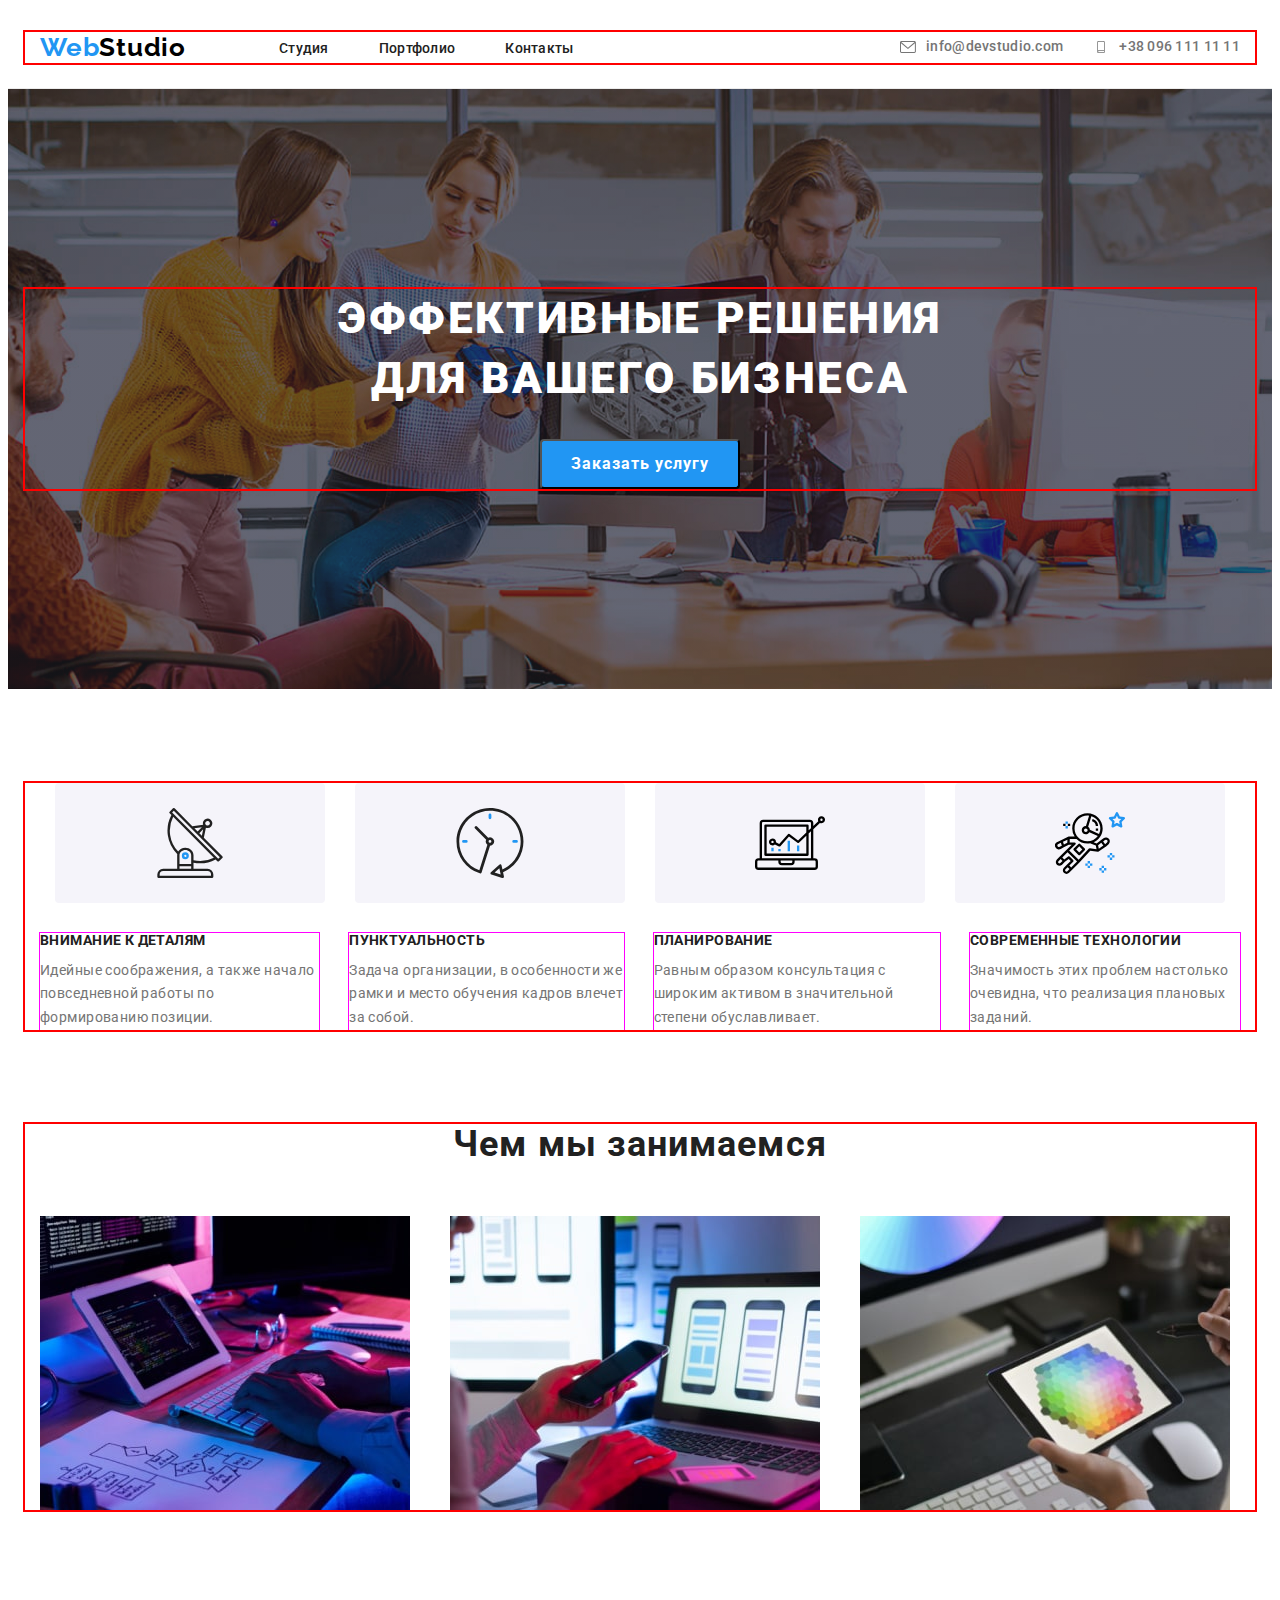
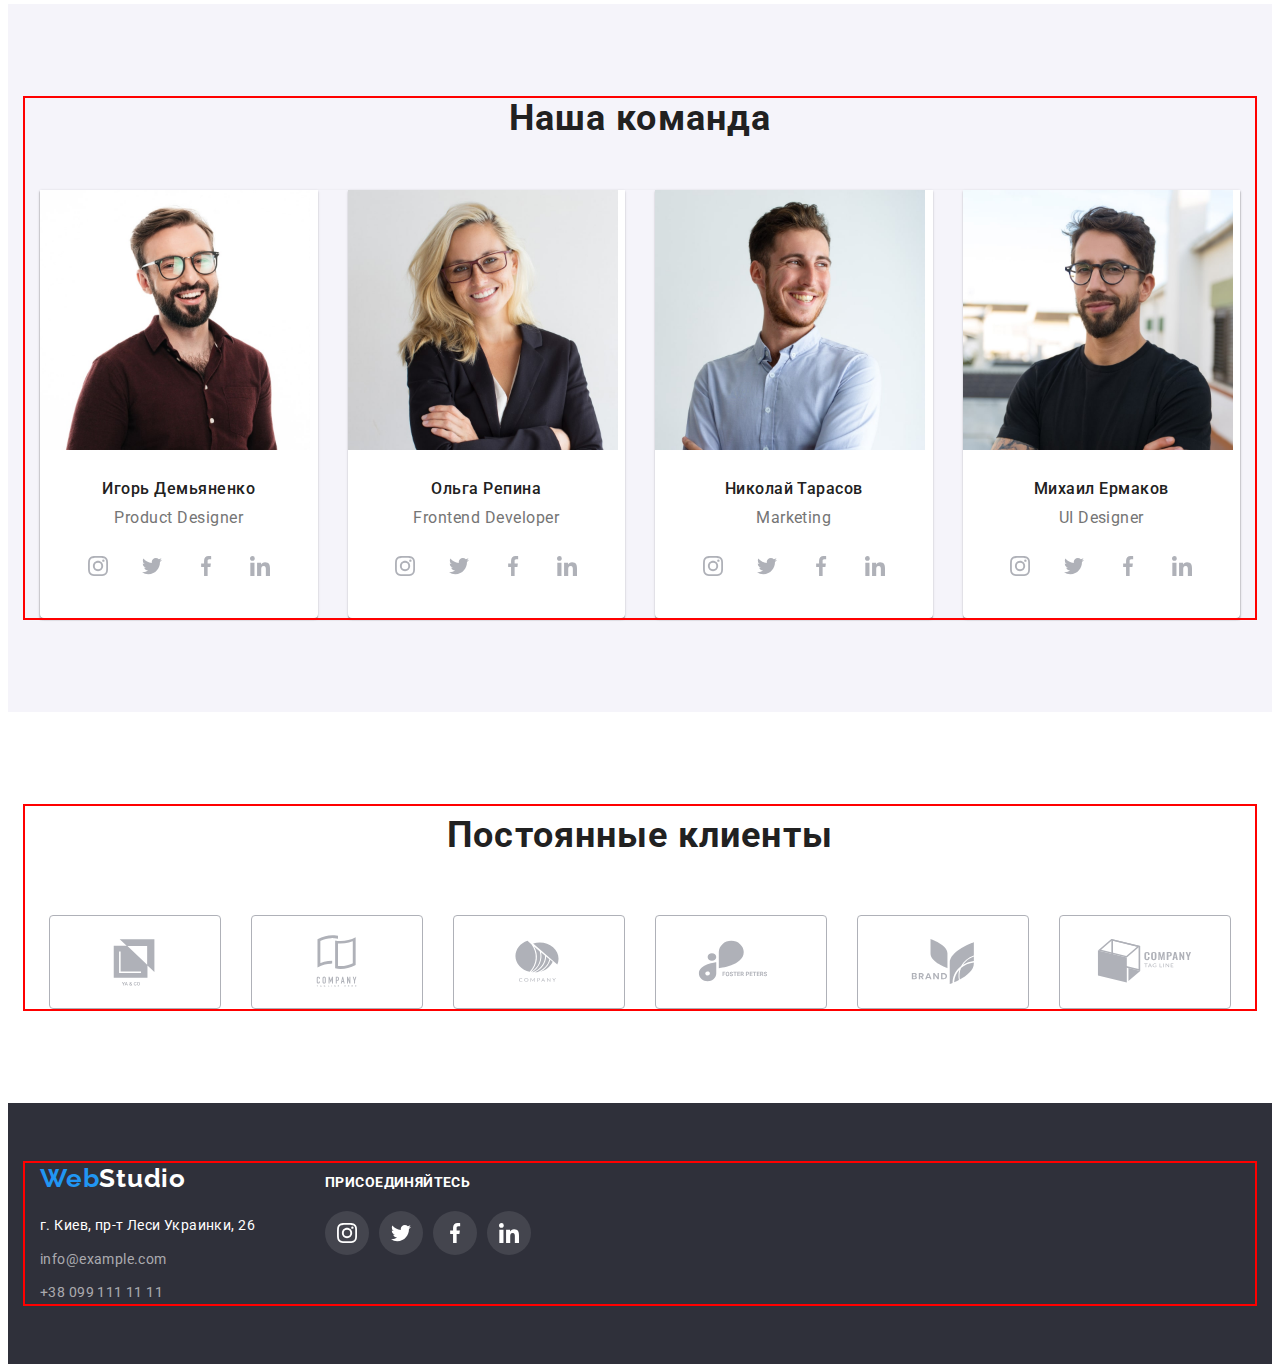
<file: index.html>
<!DOCTYPE html>
<html lang="ru">
<head>
    <meta charset="UTF-8">
    <meta http-equiv="X-UA-Compatible" content="IE=edge">
    <meta name="viewport" content="width=device-width, initial-scale=1.0">
    <title>Web Studio</title>
    <link rel="preconnect" href="https://fonts.googleapis.com">
    <link rel="preconnect" href="https://fonts.gstatic.com" crossorigin>
    <link href="https://fonts.googleapis.com/css2?family=Raleway:wght@700&family=Roboto:wght@400;500;700;900&display=swap" rel="stylesheet">
    <link rel="stylesheet" href="https://cdnjs.cloudflare.com/ajax/libs/modern-normalize/1.1.0/modern-normalize.min.css" integrity="sha512-wpPYUAdjBVSE4KJnH1VR1HeZfpl1ub8YT/NKx4PuQ5NmX2tKuGu6U/JRp5y+Y8XG2tV+wKQpNHVUX03MfMFn9Q==" crossorigin="anonymous" referrerpolicy="no-referrer" />
    <link rel="stylesheet" href="./css/styles.css">
   
</head>
<body>
    <header class="header">
        <div class="container">
            <a href="./index.html" class="header-logo-link link">Web<span class="header-logo-accent link">Studio</span></a>
            <nav class="header-nav">
                <ul class="header-list list">
                    <li class="header-link link"><a href="./index.html" class="header-item link">Студия</a></li>
                    <li class="header-link link"><a href="./portfolio.html" class="header-item link">Портфолио</a></li>
                    <li class="header-link link"><a href="" class="header-item link">Контакты</a></li>
                </ul> 
            </nav>
            <div class="header-connect">
                <ul class="header-contact-list list">
                    <li class="header-contact-link link">
                        <a href="mailto:info@devstudio.com" class="header-contaktdown link">
                        <svg class="header-icon" width="16" height="12">
                            <use href="./images/icon.svg#icon-envelope"></use>
                        </svg>
                        info@devstudio.com</a></li>
                    <li class="header-contact-link link">
                        <a href="tel:+380961111111" class="header-contakt link">
                            <svg class="header-icon" width="16" height="12">
                                <use href="./images/icon.svg#icon-smartphone"></use>
                            </svg>
                            +38 096 111 11 11</a></li>
                </ul>
            </div>
                 
        </div>
    </header>
    <main>
        <section class="hero section">
            <div class="container">
                 <h1 class="hero-title">Эффективные решения для вашего бизнеса</h1>
                <button type="button" class="hero-btn btn">Заказать услугу</button>
            </div>
        </section>
        <section class="menu section">
            <div class="container">
                    <h2 class="visually-hidden"></h2>
                        <ul class="menu-images-list list">
                            <li class="menu-item link">
                                <a href="" class="menu-img link">
                                <svg class="menu-img-icon" width="70" height="70">
                                    <use href="./images/icon.svg#icon-antenna"></use>
                                </svg> 
                            </a></li>
                            <li class="menu-item link"><a href="" class="menu-img link">
                                <svg class="menu-img-icon" width="70" height="70">
                                    <use href="./images/icon.svg#icon-clock"></use>
                                </svg>
                            </a></li>
                            <li class="menu-item link"><a href="" class="menu-img link">
                                <svg class="menu-img-icon" width="70" height="70">
                                    <use href="./images/icon.svg#icon-diagram"></use>
                                </svg>
                            </a></li>
                            <li class="menu-item link"><a href="" class="menu-img link">
                                <svg class="menu-img-icon" width="70" height="70">
                                    <use href="./images/icon.svg#icon-astronaut"></use>
                                </svg>
                            </a></li>
                        </ul>
                <ul class="menu-list list">
                    <li class="menu-link link">
                        <h3 class="menu-title">Внимание к деталям</h3>
                        <p class="menu-text">Идейные соображения, а также начало повседневной работы по формированию позиции.</p>
                    </li>
                    <li class="menu-link link">
                        <h3 class="menu-title">Пунктуальность</h3>
                        <p class="menu-text">Задача организации, в особенности же рамки и место обучения кадров влечет за собой.</p>
                    </li>
                    <li class="menu-link link">
                        <h3 class="menu-title">Планирование</h3>
                        <p class="menu-text">Равным образом консультация с широким активом в значительной степени обуславливает.</p>
                    </li>
                    <li class="menu-link link">
                        <h3 class="menu-title">Современные технологии</h3>
                        <p class="menu-text">Значимость этих проблем настолько очевидна, что реализация плановых заданий.</p>
                    </li>
                </ul>
            </div>
        </section>
        <section class="wedoing section">
            <div class="container">
                <h2 class="wedoing-title">Чем мы занимаемся</h2>
            <ul class="wedoing-list list">
                <li class="wedoing-link link"><img src="./images/box1.jpg" class="wedoing-logo" alt="работа с гаджетом" width="370"></li>
                <li class="wedoing-link link"><img src="./images/box2.jpg" class="wedoing-logo" alt="работа с гаджетом" width="370"></li>
                <li class="wedoing-link link"><img src="./images/box3.jpg" class="wedoing-logo" alt="работа с гаджетом" width="370"></li>
            </ul> 
            </div>
        </section>
        <section class="our-team section" >
            <div class="container">
                <h2 class="our-team-title">Наша команда</h2>
                    <ul class="our-team-list list">
                        <li class="our-team-link link">
                            <img src="./images/img1.jpg" alt="член команды" width="270">
                            <div class="our-team-content">
                                <h3 class="our-team-subtitle">Игорь Демьяненко</h3>
                                <p class="our-team-text">Product Designer</p>
                                <ul class="our-team-soc list">
                                    <li class="our-team-soc-link">
                                        <a href="" class="our-team-soc-list link">
                                            <svg class="our-team-soc-icon" width="20" height="20">
                                                <use href="./images/icon.svg#icon-instagram"></use>
                                            </svg>
                                        </a></li>
                                    <li class="our-team-soc-link">
                                        <a href="" class="our-team-soc-list link">
                                            <svg class="our-team-soc-icon" width="20" height="20">
                                                <use href="./images/icon.svg#icon-twitter"></use>
                                            </svg>
                                        </a></li>
                                    <li class="our-team-soc-link">
                                        <a href="" class="our-team-soc-list link">
                                            <svg class="our-team-soc-icon" width="20" height="20">
                                                <use href="./images/icon.svg#icon-facebook"></use>
                                            </svg>
                                        </a></li>
                                    <li class="our-team-soc-link">
                                        <a href="" class="our-team-soc-list link">
                                            <svg class="our-team-soc-icon" width="20" height="20">
                                                <use href="./images/icon.svg#icon-linkedin"></use>
                                            </svg>
                                        </a></li>
                                </ul>
                            </div>
                        </li>
                        <li class="our-team-link link">
                            <img src="./images/img2.jpg" alt="член команды" width="270">
                            <div class="our-team-content">
                                <h3 class="our-team-subtitle">Ольга Репина</h3>
                                <p class="our-team-text">Frontend Developer</p>
                                <ul class="our-team-soc list">
                                    <li class="our-team-soc-link">
                                        <a href="" class="our-team-soc-list link">
                                            <svg class="our-team-soc-icon" width="20" height="20">
                                                <use href="./images/icon.svg#icon-instagram"></use>
                                            </svg>
                                        </a></li>
                                    <li class="our-team-soc-link">
                                        <a href="" class="our-team-soc-list link">
                                            <svg class="our-team-soc-icon" width="20" height="20">
                                                <use href="./images/icon.svg#icon-twitter"></use>
                                            </svg>
                                        </a></li>
                                    <li class="our-team-soc-link">
                                        <a href="" class="our-team-soc-list link">
                                            <svg class="our-team-soc-icon" width="20" height="20">
                                                <use href="./images/icon.svg#icon-facebook"></use>
                                            </svg>
                                        </a></li>
                                    <li class="our-team-soc-link">
                                        <a href="" class="our-team-soc-list link">
                                            <svg class="our-team-soc-icon" width="20" height="20">
                                                <use href="./images/icon.svg#icon-linkedin"></use>
                                            </svg>
                                        </a></li>
                                </ul>
                            </div>
                        </li>
                        <li class="our-team-link link">
                            <img src="./images/img3.jpg" alt="член команды" width="270">
                            <div class="our-team-content">
                                <h3 class="our-team-subtitle">Николай Тарасов</h3>
                                <p class="our-team-text">Marketing</p>
                                <ul class="our-team-soc list">
                                    <li class="our-team-soc-link">
                                        <a href="" class="our-team-soc-list link">
                                            <svg class="our-team-soc-icon" width="20" height="20">
                                                <use href="./images/icon.svg#icon-instagram"></use>
                                            </svg>
                                        </a></li>
                                    <li class="our-team-soc-link">
                                        <a href="" class="our-team-soc-list link">
                                            <svg class="our-team-soc-icon" width="20" height="20">
                                                <use href="./images/icon.svg#icon-twitter"></use>
                                            </svg>
                                        </a></li>
                                    <li class="our-team-soc-link">
                                        <a href="" class="our-team-soc-list link">
                                            <svg class="our-team-soc-icon" width="20" height="20">
                                                <use href="./images/icon.svg#icon-facebook"></use>
                                            </svg>
                                        </a></li>
                                    <li class="our-team-soc-link">
                                        <a href="" class="our-team-soc-list link">
                                            <svg class="our-team-soc-icon" width="20" height="20">
                                                <use href="./images/icon.svg#icon-linkedin"></use>
                                            </svg>
                                        </a></li>
                                </ul>
                            </div>
                        </li>
                        <li class="our-team-link link">
                            <img src="./images/img4.jpg" alt="член команды" width="270">
                            <div class="our-team-content">
                                <h3 class="our-team-subtitle">Михаил Ермаков</h3>
                                <p class="our-team-text">UI Designer</p>
                                <ul class="our-team-soc list">
                                    <li class="our-team-soc-link">
                                        <a href="" class="our-team-soc-list link">
                                            <svg class="our-team-soc-icon" width="20" height="20">
                                                <use href="./images/icon.svg#icon-instagram"></use>
                                            </svg>
                                        </a></li>
                                    <li class="our-team-soc-link">
                                        <a href="" class="our-team-soc-list link">
                                            <svg class="our-team-soc-icon" width="20" height="20">
                                                <use href="./images/icon.svg#icon-twitter"></use>
                                            </svg>
                                        </a></li>
                                    <li class="our-team-soc-link">
                                        <a href="" class="our-team-soc-list link">
                                            <svg class="our-team-soc-icon" width="20" height="20">
                                                <use href="./images/icon.svg#icon-facebook"></use>
                                            </svg>
                                        </a></li>
                                    <li class="our-team-soc-link">
                                        <a href="" class="our-team-soc-list link">
                                            <svg class="our-team-soc-icon" width="20" height="20">
                                                <use href="./images/icon.svg#icon-linkedin"></use>
                                            </svg>
                                        </a></li>
                                </ul>
                            </div>
                        </li>
                       </ul>
            </div>
        </section>
        <section class="client section">
            <div class="container">
                <h2 class="client-title">Постоянные клиенты</h2>
                <ul class="client-list list">
                    <li class="client-link link">
                        <a href="" class="client-images link">
                            <svg class="client-images-icon" width="106" height="60">
                                
                                <use href="./images/icon.svg#icon-Logo1"></use>
                            </svg>   
                        </a></li>
                    <li class="client-link link">
                        <a href="" class="client-images link">
                            <svg class="client-images-icon" width="106" height="60">
                                
                                <use href="./images/icon.svg#icon-Logo2"></use>
                            </svg>   
                        </a></li>
                    <li class="client-link link">
                        <a href="" class="client-images link">
                            <svg class="client-images-icon" width="106" height="60">
                                
                                <use href="./images/icon.svg#icon-Logo3"></use>
                            </svg>   
                        </a></li>
                    <li class="client-link link">
                        <a href="" class="client-images link">
                            <svg class="client-images-icon" width="106" height="60">
                                
                                <use href="./images/icon.svg#icon-Logo4"></use>
                            </svg>   
                        </a></li>
                    <li class="client-link link">
                        <a href="" class="client-images link">
                            <svg class="client-images-icon" width="106" height="60">
                                
                                <use href="./images/icon.svg#icon-Logo5"></use>
                            </svg>   
                        </a></li>
                    <li class="client-link link">
                        <a href="" class="client-images link">
                            <svg class="client-images-icon" width="106" height="60">
                                
                                <use href="./images/icon.svg#icon-Logo6"></use>
                            </svg>   
                        </a></li>
                </ul>
            </div>

        </section>
    </main> 
    <footer class="footer">
        <div class="footer-container container">
            <div class="content">
                <a href="./index.html" class="footer-logo-link link">Web<span class="footer-logo-accent link">Studio</span></a>
                <address class="footer-address">
                    <p class="footer-address-text">г. Киев, пр-т Леси Украинки, 26</p>
                    
                        <a href="mailto:info@example.com" class="footer-address-contaktdown link">info@example.com</a>
                        <a href="tel:+380991111111" class="footer-address-contakt link">+38 099 111 11 11</a>
                    
                </address>
            </div>
            <div class="footer-content">
                <h3 class="footer-title">присоединяйтесь</h3>
        <ul class="footer-soc list">
            <li class="footer-soc-link link"><a href="" class="footer-soc-list link">
                <svg class="footer-soc-icon" width="20" height="20">
                    <use href="./images/icon.svg#icon-instagram"></use>
                </svg>
            </a></li>
            <li class="footer-soc-link link"><a href="" class="footer-soc-list link">
                <svg class="footer-soc-icon" width="20" height="20">
                    <use href="./images/icon.svg#icon-twitter"></use>
                </svg>
            </a></li>
            <li class="footer-soc-link link"><a href="" class="footer-soc-list link">
                <svg class="footer-soc-icon" width="20" height="20">
                    <use href="./images/icon.svg#icon-facebook"></use>
                </svg>
            </a></li>
            <li class="footer-soc-link link"><a href="" class="footer-soc-list link">
                <svg class="footer-soc-icon" width="20" height="20">
                    <use href="./images/icon.svg#icon-linkedin"></use>
                </svg>
            </a></li>
        </ul>
            </div>
        
        </div>
    </footer>
</body>
</html>
</file>
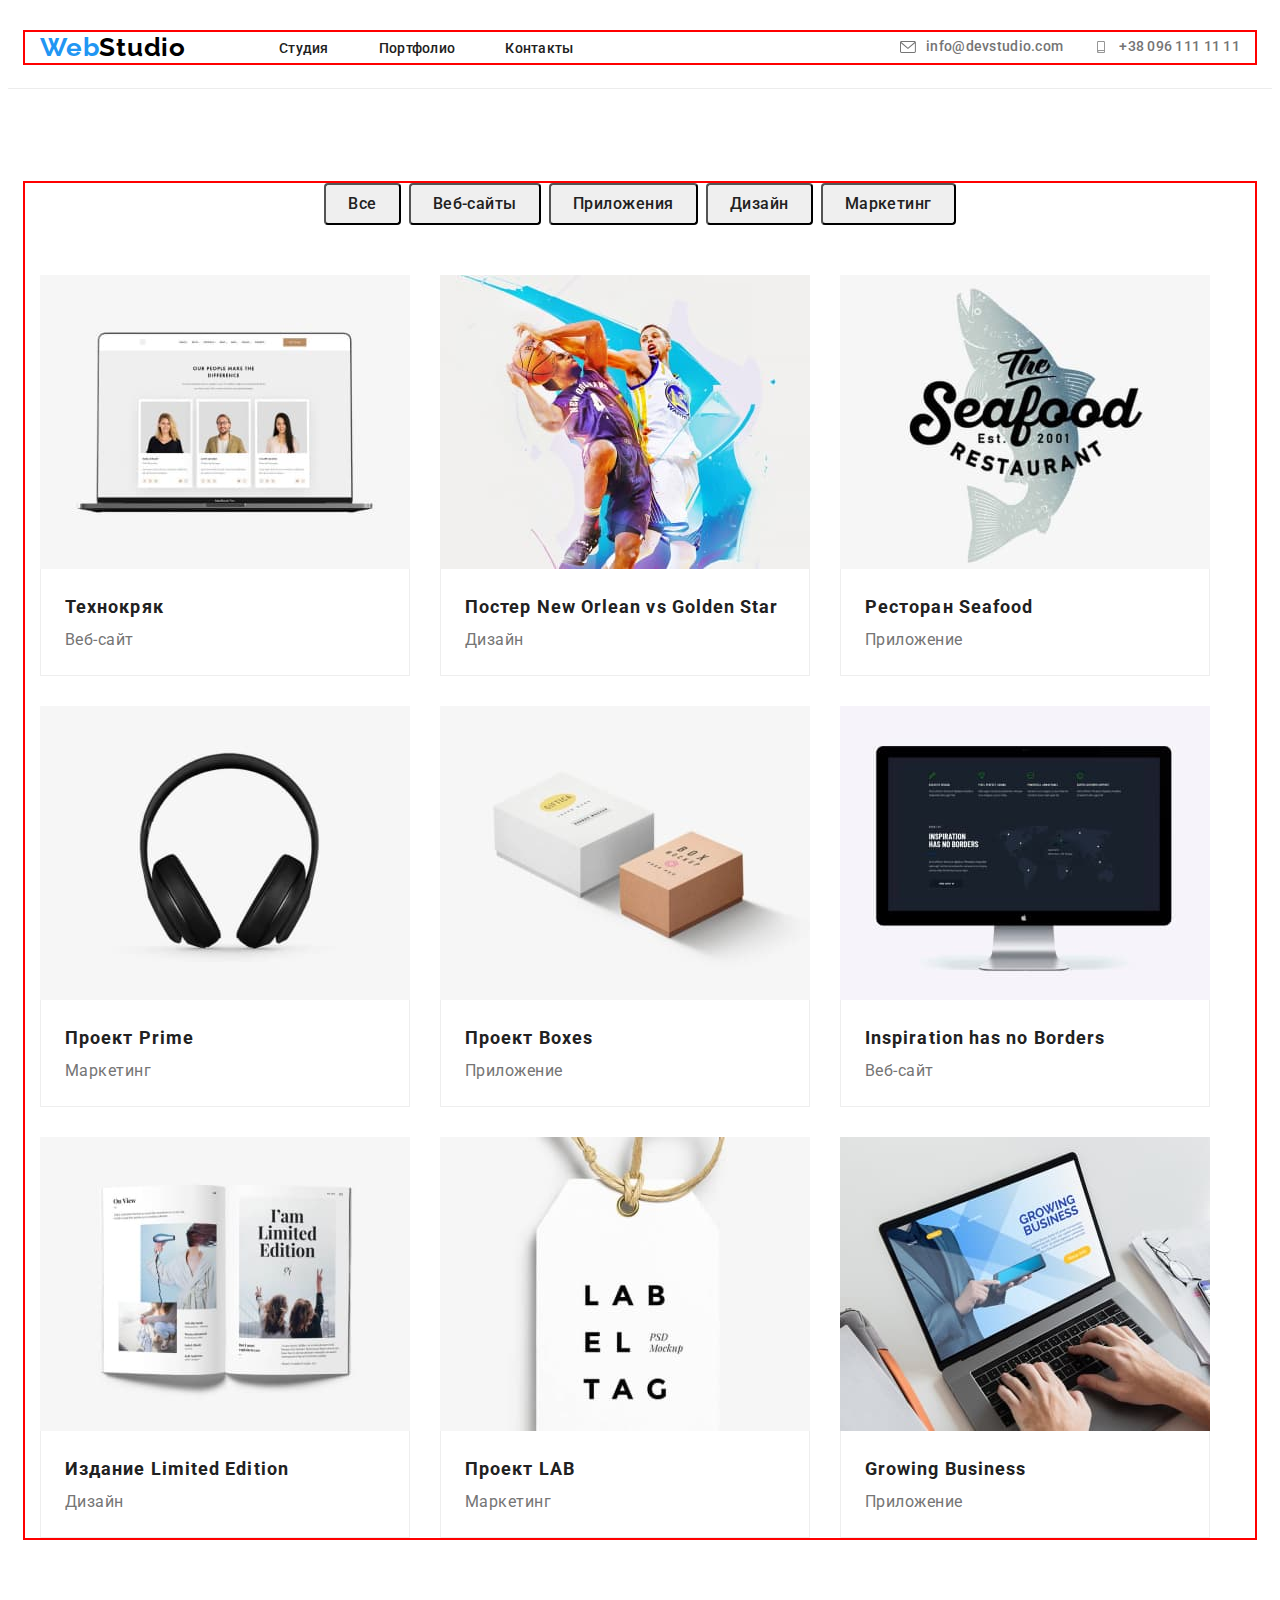
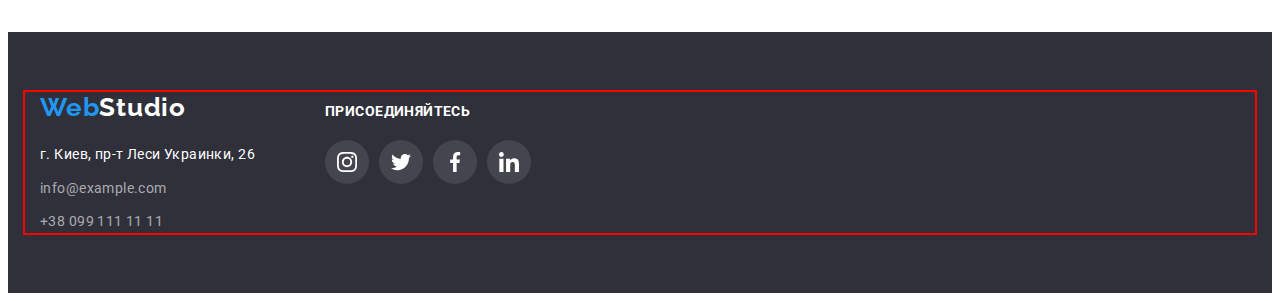
<file: portfolio.html>
<!DOCTYPE html>
<html lang="ru">
<head>
    <meta charset="UTF-8">
    <meta http-equiv="X-UA-Compatible" content="IE=edge">
    <meta name="viewport" content="width=device-width, initial-scale=1.0">
    <title>Web Studio</title>
    <link rel="preconnect" href="https://fonts.googleapis.com">
    <link rel="preconnect" href="https://fonts.gstatic.com" crossorigin>
    <link href="https://fonts.googleapis.com/css2?family=Raleway:wght@700&family=Roboto:wght@400;500;700;900&display=swap" rel="stylesheet">
    <link rel="stylesheet" href="https://cdnjs.cloudflare.com/ajax/libs/modern-normalize/1.1.0/modern-normalize.min.css" integrity="sha512-wpPYUAdjBVSE4KJnH1VR1HeZfpl1ub8YT/NKx4PuQ5NmX2tKuGu6U/JRp5y+Y8XG2tV+wKQpNHVUX03MfMFn9Q==" crossorigin="anonymous" referrerpolicy="no-referrer" />
    <link rel="stylesheet" href="./css/styles.css">

</head>
<body>
    <header class="header">
        <div class="container">
            <a href="./index.html" class="header-logo-link link">Web<span class="header-logo-accent link">Studio</span></a>
            <nav class="header-nav">
                <ul class="header-list list">
                    <li class="header-link link"><a href="./index.html" class="header-item link">Студия</a></li>
                    <li class="header-link link"><a href="./portfolio.html" class="header-item link">Портфолио</a></li>
                    <li class="header-link link"><a href="" class="header-item link">Контакты</a></li>
                </ul> 
            </nav>
            <div class="header-connect">
                <ul class="header-contact-list list">
                    <li class="header-contact-link link">
                        <a href="mailto:info@devstudio.com" class="header-contaktdown link">
                        <svg class="header-icon" width="16" height="12">
                            <use href="./images/icon.svg#icon-envelope"></use>
                        </svg>
                        info@devstudio.com</a></li>
                    <li class="header-contact-link link">
                        <a href="tel:+380961111111" class="header-contakt link">
                            <svg class="header-icon" width="16" height="12">
                                <use href="./images/icon.svg#icon-smartphone"></use>
                            </svg>
                            +38 096 111 11 11</a></li>
                </ul>
            </div>
                 
        </div>
    </header>
<main>
<section class="button-benefits section">
    <div class="container">
            <h2 class="visually-hidden"></h2>
    <ul class="button-benefits-list list">
        <li class="button-benefits-link link"><button type="button" class="button btn">Все</button></li>
        <li class="button-benefits-link link"><button type="button" class="button btn">Веб-сайты</button></li>
        <li class="button-benefits-link link"><button type="button" class="button btn">Приложения</button></li>
        <li class="button-benefits-link link"><button type="button" class="button btn">Дизайн</button></li>
        <li class="button-benefits-link link"><button type="button" class="button btn">Маркетинг</button></li>
    </ul>
        
    <ul class="button-benefits-items list">
        <li class="button-benefits-item link">
            <img src="./images/imgs1.jpg" alt="ноутбук" width="370">
            <div class="button-benefits-content">
                <h3 class="button-benefits-subtitle">Технокряк</h3>
                <p class="button-benefits-text">Веб-сайт</p>
            </div>
        </li>
        <li class="button-benefits-item link">
            <img src="./images/imgs2.jpg" alt="баскетболисты" width="370">
            <div class="button-benefits-content">
                <h3 class="button-benefits-subtitle">Постер New Orlean vs Golden Star</h3>
                <p class="button-benefits-text">Дизайн</p>
            </div>
        </li>
        <li class="button-benefits-item link">
            <img src="./images/imgs3.jpg" alt="натпись" width="370">
            <div class="button-benefits-content">
                <h3 class="button-benefits-subtitle">Ресторан Seafood</h3>
                <p class="button-benefits-text">Приложение</p>
            </div>
        </li>
        <li class="button-benefits-item link">
            <img src="./images/imgs4.jpg" alt="наушники" width="370">
            <div class="button-benefits-content">
                <h3 class="button-benefits-subtitle">Проект Prime</h3>
                <p class="button-benefits-text">Маркетинг</p>
            </div>
        </li>
        <li class="button-benefits-item link">
            <img src="./images/imgs5.jpg" alt="коробочки" width="370">
            <div class="button-benefits-content">
                <h3 class="button-benefits-subtitle">Проект Boxes</h3>
                <p class="button-benefits-text">Приложение</p>
            </div>
        </li>
        <li class="button-benefits-item link">
            <img src="./images/imgs6.jpg" alt="монитор" width="370">
            <div class="button-benefits-content">
                <h3 class="button-benefits-subtitle">Inspiration has no Borders</h3>
                <p class="button-benefits-text">Веб-сайт</p>
            </div>
        </li>
        <li class="button-benefits-item link">
            <img src="./images/imgs7.jpg" alt="книга" width="370">
            <div class="button-benefits-content">
                <h3 class="button-benefits-subtitle">Издание Limited Edition</h3>
                <p class="button-benefits-text">Дизайн</p>
            </div>
        </li>
        <li class="button-benefits-item link">
            <img src="./images/imgs8.jpg" alt="бирка" width="370">
            <div class="button-benefits-content">
                <h3 class="button-benefits-subtitle">Проект LAB</h3>
                <p class="button-benefits-text">Маркетинг</p>
            </div>
        </li>
        <li class="button-benefits-item link">
            <img src="./images/imgs9.jpg" alt="ноутбук" width="370">
            <div class="button-benefits-content">
                <h3 class="button-benefits-subtitle">Growing Business</h3>
                <p class="button-benefits-text">Приложение</p>
            </div>
        </li>
    </ul>
    </div>
</section>
</main>

<footer class="footer">
    <div class="footer-container container">
        <div class="content">
            <a href="./index.html" class="footer-logo-link link">Web<span class="footer-logo-accent link">Studio</span></a>
            <address class="footer-address">
                <p class="footer-address-text">г. Киев, пр-т Леси Украинки, 26</p>
                
                    <a href="mailto:info@example.com" class="footer-address-contaktdown link">info@example.com</a>
                    <a href="tel:+380991111111" class="footer-address-contakt link">+38 099 111 11 11</a>
                
            </address>
        </div>
        <div class="footer-content">
            <h3 class="footer-title">присоединяйтесь</h3>
    <ul class="footer-soc list">
        <li class="footer-soc-link link"><a href="" class="footer-soc-list link">
            <svg class="footer-soc-icon" width="20" height="20">
                <use href="./images/icon.svg#icon-instagram"></use>
            </svg>
        </a></li>
        <li class="footer-soc-link link"><a href="" class="footer-soc-list link">
            <svg class="footer-soc-icon" width="20" height="20">
                <use href="./images/icon.svg#icon-twitter"></use>
            </svg>
        </a></li>
        <li class="footer-soc-link link"><a href="" class="footer-soc-list link">
            <svg class="footer-soc-icon" width="20" height="20">
                <use href="./images/icon.svg#icon-facebook"></use>
            </svg>
        </a></li>
        <li class="footer-soc-link link"><a href="" class="footer-soc-list link">
            <svg class="footer-soc-icon" width="20" height="20">
                <use href="./images/icon.svg#icon-linkedin"></use>
            </svg>
        </a></li>
    </ul>
        </div>
    
    </div>
</footer>
    
</body>
</html>
</file>
<file: css/styles.css>
:root {
--first-title-color: #212121;
--second-title-color: #757575;
--accent-color: #2196F3;
}


p, 
h1, 
h2, 
h3, 
h4, 
h5, 
h6 {
    margin: 0;
}


ul {
    margin: 0;
    padding-left: 0;
}

address {
    font-style: normal;
}

a {
    color: currentColor;
}



img {
    display: block;
}

body {
    font-family: Roboto,Raleway, sans-serif;
}

.list {
    list-style: none;
}

.link {
    text-decoration: none;
}

.btn {
    border-radius: 4px;
    cursor: pointer;
}

.section {
    padding-top: 94px;
    padding-bottom: 94px;
}

.container {
    width: 100%;
    max-width: 1200px;
    margin-left: auto;
    margin-right: auto;
    padding-left: 15px;
    padding-right: 15px;
    outline: 2px solid red;
}

.visually-hidden {
    position: absolute;
    width: 1px;
    height: 1px;
    margin: -1px;
    border: 0;
    padding: 0;
    white-space: nowrap;
    clip-path: inset(100%);
    clip: rect(0 0 0 0);
    overflow: hidden;
  }





/*-----header---------*/

.header {
    padding-top: 24px;
    padding-bottom: 25px;
    border-bottom: 1px solid #ECECEC;;
}

.header-logo-link {
    font-family: Raleway, sans-serif;
    font-weight: 700;
    font-size: 26px;
    line-height: 1.19;
    letter-spacing: 0.03em;
    color: var(--accent-color);
    
}

.header-logo-accent  {
    font-family: Raleway, sans-serif;
    font-weight: 700;
    font-size: 26px;
    line-height: 1.19;
    letter-spacing: 0.03em;
    color:  #000000;
    margin-right: 93px;
    
        
}

.header>.container {
    display: flex;
    align-items: center;
}



.header-list {
    display: flex;
    
    
}

.header-link:not(:last-child) {
 margin-right: 50px;
}





.header-item {
    font-weight: 500;
    font-size: 14px;
    line-height: 1.14;
    letter-spacing: 0.02em;
    color: var(--first-title-color);
}

.header-item:hover, 
.header-item:focus {
    color: var(--accent-color);
}


.header-contact-list {
    display: flex;
    justify-content: center;
    align-items: center;
    gap: 30px;
}



.header-contaktdown {
    font-weight: 500;
    font-size: 14px;
    line-height: 1.14;
    letter-spacing: 0.02em;
    color: var(--second-title-color);
    display: flex;
    align-items: center;
   
    
}

.header-contaktdown:hover,
.header-contaktdown:focus {
    color:  var(--accent-color);
}

.header-icon {
    fill: currentColor;
    margin-right: 10px;
    
    

}

.header-contakt {
    font-weight: 500;
    font-size: 14px;
    line-height: 1.14;
    letter-spacing: 0.02em;
    color: var(--second-title-color);
    
   display: flex;
   align-items: center;
}

.header-contakt:hover,
.header-contakt:focus {
    color:  var(--accent-color);
}

.header-connect {
    margin-left: auto;
   
   
}

/*---------hero-------*/

.hero {
    background-color: rgba(47, 48, 58, 0.4);
    padding-top: 200px;
    padding-bottom: 200px;
    background-image: linear-gradient(rgba(47, 48, 58, 0.4), rgba(47, 48, 58, 0.4)), 
    url(../images/fon.jpg); 
    background-repeat: no-repeat;
    background-position: center;
    background-size: cover;
    max-width: 1600px;
    margin: 0 auto;
}



.hero-title {
    font-family: 'Roboto', sans-serif;
    font-weight: 900;
    font-size: 44px;
    line-height: 1.36;
    text-align: center;
    letter-spacing: 0.06em;
    text-transform: uppercase;
    color: #FFFFFF;
    width: 696px;
    margin-left: auto;
    margin-right: auto;
    
}

.hero-btn {
    font-family: inherit;
    font-weight: 700;
    font-size: 16px;
    line-height: 1.87;
    display: flex;
    align-items: center;
    text-align: center;
    letter-spacing: 0.06em;
    color: #FFFFFF;
    background-color: var(--accent-color);
    margin: 30px auto 0;
    min-width: 200px;
    height: 50px;
    background: var(--accent-color);
    box-shadow: 0px 4px 4px rgba(0, 0, 0, 0.15);
    
    justify-content: center;
    align-items: center;
}

.hero-btn:hover,
.hero-btn:focus {
   background-color:  #188CE8;
   color: #FFFFFF;
}


/*----------menu---------*/

.menu {
    padding-top: 94px;
    padding-bottom: 0;
       

}


.menu-images-list {
    display: flex;
    justify-content: center;
    gap: 30px;
    margin-bottom: 30px;
}

.menu-img {
    display: flex;
    justify-content: center;
    align-items: center;
    width: 270px;
    height: 120px;
    background: #F5F4FA;
    border-radius: 4px;
    color: rgba(245, 244, 250, 1);
}



.menu-list {
    display: flex;
    gap: 30px;
}

.menu-link {
    outline: 1px solid fuchsia;
    min-width: 270px;
}

.menu-title {
    font-family: 'Roboto', sans-serif;
    font-weight: 700;
    font-size: 14px;
    line-height: 1.14;
    letter-spacing: 0.03em;
    text-transform: uppercase;
    color: var(--first-title-color);
    margin-bottom: 10px;
    
}

.menu-text {
    font-size: 14px;
    line-height: 1.71;
    letter-spacing: 0.03em;
    color: var(--second-title-color);
    
}

/*--------wedoing---------*/

.wedoing {
    padding-top: 94px;
    padding-bottom: 94px;
    
}

.wedoing-title {
    font-family: 'Roboto', sans-serif;
    font-weight: 700;
    font-size: 36px;
    line-height: 1.16;
    text-align: center;
    letter-spacing: 0.03em;
    color: var(--first-title-color);
    margin-bottom: 50px;
}

.wedoing-list {
    display: flex;
    column-gap: 30px;
}

.wedoing-link {
    width: calc((100% - 60px) / 3);
}




/*----------our-team---------*/


.our-team {
    padding-top: 94px;
    padding-bottom: 94px;
    background: #F5F4FA;
}

.our-team-wrap {
    display: flex;
}


.our-team-title {
    font-family: 'Roboto', sans-serif;
    font-weight: 700;
    font-size: 36px;
    line-height: 1.16;
    text-align: center;
    letter-spacing: 0.03em;
    color: var(--first-title-color);
    margin-bottom: 50px;
}


.our-team-list {
    display: flex;
    column-gap: 30px;
    box-shadow: 0px 1px 3px rgba(0, 0, 0, 0.12), 0px 1px 1px rgba(0, 0, 0, 0.14), 0px 2px 1px rgba(0, 0, 0, 0.2);
}

.our-team-link {
    width: calc((100% - 90px) / 4);
    background: #FFFFFF;
    box-shadow: 0px 1px 3px rgba(0, 0, 0, 0.12), 0px 1px 1px rgba(0, 0, 0, 0.14), 0px 2px 1px rgba(0, 0, 0, 0.2);
    border-radius: 0px 0px 4px 4px;

}

.our-team-subtitle{
    font-weight: 500;
    font-size: 16px;
    line-height: 1.18;
    text-align: center;
    letter-spacing: 0.03em;
    color: var(--first-title-color);
    margin-bottom: 10px;
}

.our-team-text {
    font-size: 16px;
    line-height: 1.18;
    text-align: center;
    letter-spacing: 0.03em;
    color: var(--second-title-color);
    margin-bottom: 16px;
}


.our-team-content {
    padding-top: 30px;
    padding-bottom: 30px;
}

.our-team-soc {
    display: flex;
    justify-content: center;
    gap: 10px;
}

.our-team-soc-list {
    width: 44px;
    height: 44px;
    border-radius: 50%;
    background-color:  #FFFFFF;
    display: flex;
    align-items: center;
    justify-content: center;

}

.our-team-soc-icon {
    fill: #AFB1B8;
}

.our-team-soc-list:hover,
.our-team-soc-list:focus {
    background-color: var(--accent-color);

}

.our-team-soc-list:hover .our-team-soc-icon,
.our-team-soc-list:focus .our-team-soc-icon {
    fill: #FFFFFF
}



/*------------client-----------*/

.client {
    padding-top: 94px;
    padding-bottom: 94px;
}

.client-title {
    font-family: 'Roboto' sans-serif;
    font-weight: 700;
    font-size: 36px;
    line-height: 1.66;
    text-align: center;
    letter-spacing: 0.03em;
    color: #212121;
    margin-bottom: 50px;

}

.client-list {
    display: flex;
    justify-content: center;
    gap: 30px;
}



.client-images {
    display: flex;
    justify-content: center;
    align-items: center;
    width: 170px;
    height: 92px;
    border: 1px solid #AFB1B8;
    border-radius: 4px;
    color: #AFB1B8;
}



.client-images-icon {
    fill: currentColor;
}

.client-images:hover, 
.client-images:focus  {
    border-color: var(--accent-color);
    color: var(--accent-color);
}



/*------------footer----------*/

.footer {
    background-color: rgba(47, 48, 58, 1);
    padding-top: 60px;
    padding-bottom: 60px;
}

.footer-logo-link {
    font-family: Raleway, sans-serif;
    font-weight: 700;
    font-size: 26px;
    line-height: 1.19;
    letter-spacing: 0.03em;
    color: var(--accent-color);
}

.footer-logo-accent {
    font-family: Raleway, sans-serif;
    font-weight: 700;
    font-size: 26px;
    line-height: 1.19;
    letter-spacing: 0.03em;
    color: #FFFFFF;
    
    
} 



.footer-address-text {
    font-size: 14px;
    line-height: 1.71;
    letter-spacing: 0.03em;
    color: #FFFFFF;
    font-style: normal;
    margin-top: 20px;
    margin-bottom: 9px;
}



.footer-address-contaktdown {
    font-size: 14px;
    display: block;
    line-height: calc(24 / 14);
    letter-spacing: 0.03em;
    color: rgba(255, 255, 255, 0.6);
    font-style: normal;
    margin-bottom: 9px;
}

.footer-address-contaktdown:hover,
.footer-address-contaktdown:focus {
    color:  var(--accent-color);
}

.footer-address-contakt {
    font-size: 14px;
    display: block;
    line-height: calc(24 / 14);
    letter-spacing: 0.03em;
    color: rgba(255, 255, 255, 0.6);
    font-style: normal;
}

.footer-address-contakt:hover,
.footer-address-contakt:focus {
    color:  var(--accent-color);
}


.footer-container {
    display: flex;
    align-items: baseline;
}

.footer-content {
    margin-left: 70px;
}

.footer-title {
    font-weight: 700;
    font-size: 14px;
    line-height: 1.14;
    letter-spacing: 0.03em;
    text-transform: uppercase;
    color: #FFFFFF;
    display: flex;
    justify-content: flex-start;
    margin-bottom: 20px;
    
}

.footer-soc {
    display: flex;
    justify-content: center;
    gap: 10px;
    
}

.footer-soc-list {
    width: 44px;
    height: 44px;
    border-radius: 50%;
    background-color:  rgba(255, 255, 255, 0.1) ;
    display: flex;
    align-items: center;
    justify-content: center;

}

.footer-soc-icon {
    fill: #FFFFFF;
}

.footer-soc-list:hover,
.footer-soc-list:focus {
    background-color: var(--accent-color);

}

.footer-soc-list:hover .footer-soc-icon,
.footer-soc-list:focus .footer-soc-icon {
    fill: #FFFFFF
}


/*---------------button-benefits---------------*/

.button-benefits {
   padding-top: 94px;
   padding-bottom: 94px;
}


.button-benefits-list {
    display: flex;
    justify-content: center;
    gap: 8px;
    margin-bottom: 50px;
}



.button {
    font-family: inherit;
    font-style: normal;
    font-weight: 500;
    font-size: 16px;
    line-height: 1.63;
    display: flex;
    text-align: center;
    letter-spacing: 0.03em;
    color: #212121;
    padding-right: 22px;
    padding-left: 22px;
    padding-top: 6px;
    padding-bottom: 6px;
    
    
}


.button:hover,
.button:focus {
    background-color:  var(--accent-color);
    color: #FFFFFF;
    box-shadow: 0px 3px 1px rgba(0, 0, 0, 0.1), 0px 1px 2px rgba(0, 0, 0, 0.08), 0px 2px 2px rgba(0, 0, 0, 0.12);
}


.button-benefits-items{
    display: flex;
    flex-wrap: wrap;
    gap: 30px;
    min-width: 1200px;
    cursor: pointer;
    
  
}

.button-benefits-item:hover,
.button-benefits-item:focus {
    box-shadow: 0px 1px 1px rgba(0, 0, 0, 0.12), 0px 4px 4px rgba(0, 0, 0, 0.06), 1px 4px 6px rgba(0, 0, 0, 0.16);
   
}

.button-benefits-content {
    padding: 20px 24px;
    background: #FFFFFF;
    border: 1px solid #EEEEEE;
    border-top: none;
    
}


.button-benefits-subtitle {
    font-weight: 700;
    font-size: 18px;
    line-height: 2;
    letter-spacing: 0.06em;
    color: var(--first-title-color);
    
}

.button-benefits-text {
    font-size: 16px;
    line-height: 1.87;
    letter-spacing: 0.03em;
    color: var(--second-title-color);
    
}
</file>
